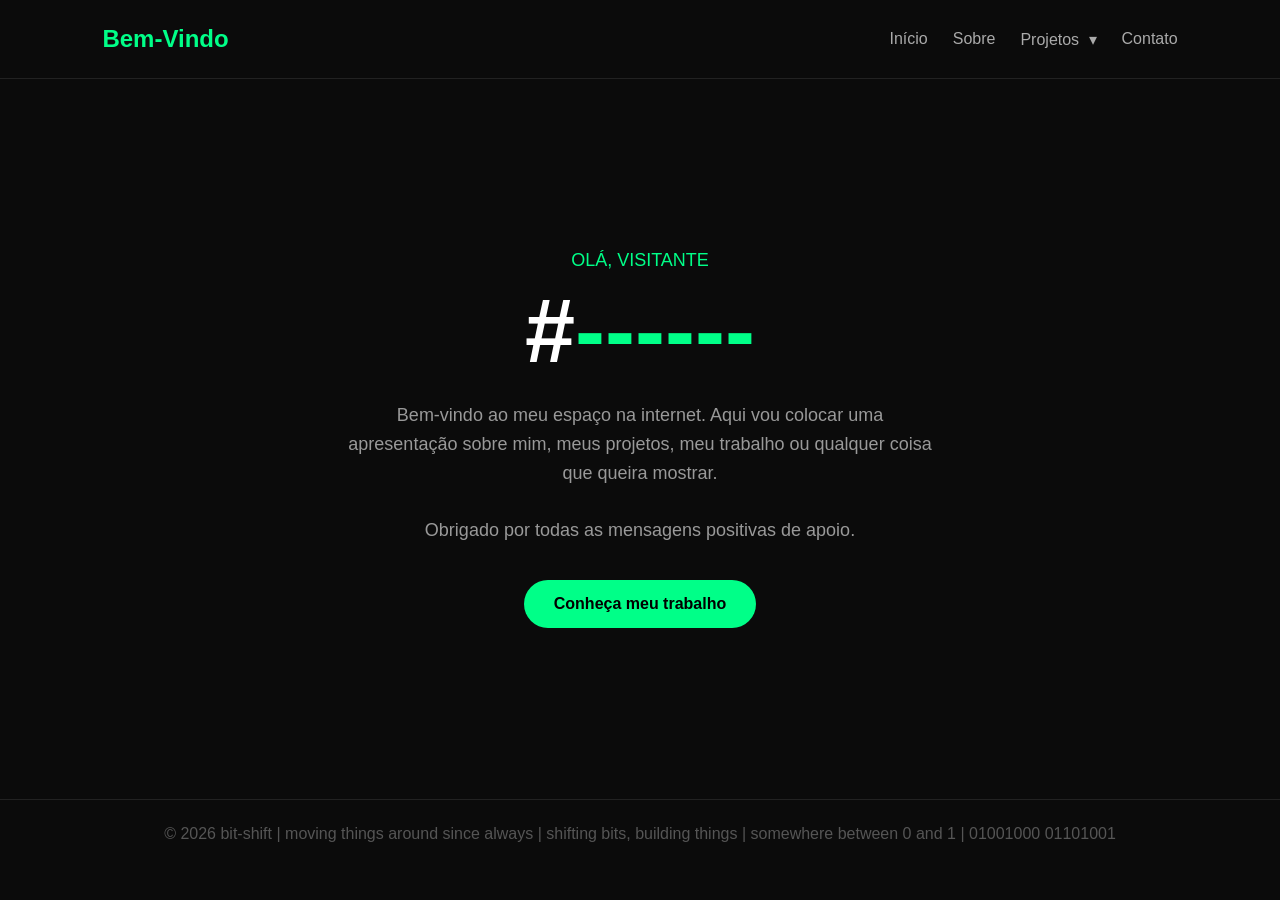
<file: index.html>
<!DOCTYPE html>
<html lang="pt-BR">
<head>
    <meta charset="UTF-8">
    <meta name="viewport" content="width=device-width, initial-scale=1.0">
    
    <link rel="icon" href="/images/favicon.ico">
    <link rel="stylesheet" href="css/index-test-1.css">

    <title>Início</title>
</head>
<body>
    <nav id="menu"></nav>

    <main class="hero">
        <p>OLÁ, VISITANTE</p>
        <h1>#<span id="contador">000000</span></h1>

        <p class="descricao">
            Bem-vindo ao meu espaço na internet.
            Aqui vou colocar uma apresentação sobre mim,
            meus projetos, meu trabalho ou qualquer coisa que queira mostrar.
            <br><br>
            Obrigado por todas as mensagens positivas de apoio.
        </p>
        
        <a class="botao" href="#">
            Conheça meu trabalho
        </a>
    </main>

    <footer id="footer"></footer>
    <script src="components/menu.js"></script>
    <script src="components/footer.js"></script>
    <script>
    const contador = document.getElementById("contador");

    let visitorId = localStorage.getItem("visitor_id");
/*
    if (!visitorId) {
        visitorId = crypto.randomUUID(); //não funcionou no brave, depois eu vejo
        localStorage.setItem("visitor_id", visitorId);
    }
*/
    if (!visitorId) {
        visitorId =
            Date.now().toString(36) +
            Math.random().toString(36).substring(2) +
            Math.random().toString(36).substring(2);

        localStorage.setItem("visitor_id", visitorId);
    }

    fetch(
        `https://test-counter-worker.letsdevapps.workers.dev/count?visitor_id=${encodeURIComponent(visitorId)}`
    )
        .then(response => {
            if (!response.ok) {
                throw new Error(`HTTP ${response.status}`);
            }

            return response.json();
        })
        .then(data => {
            contador.textContent = String(data.visits).padStart(6, "0");
        })
        .catch(error => {
            console.error("Erro ao carregar contador:", error);
            contador.textContent = "------";
        });
    </script>
</body>
</html>
</file>
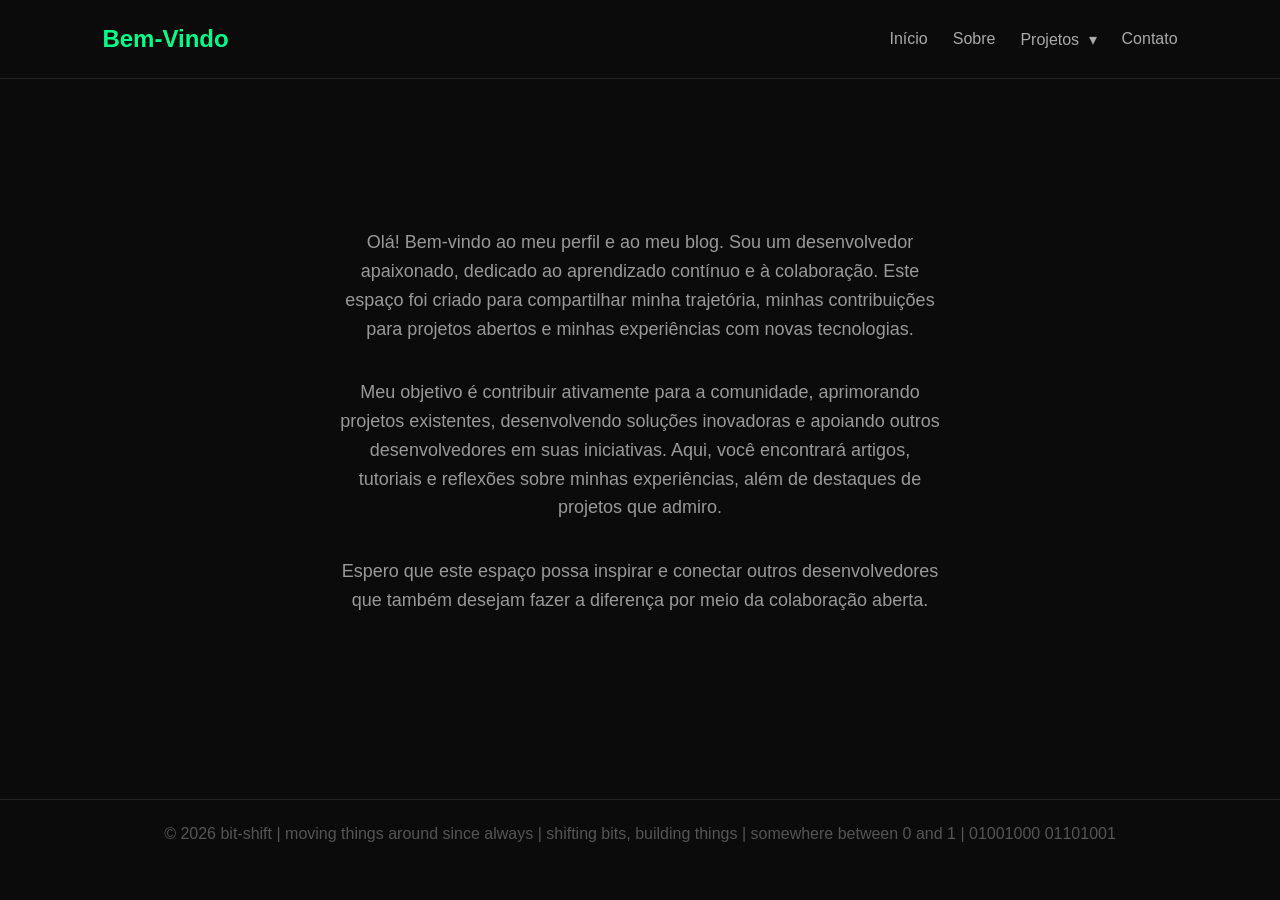
<file: sobre.html>
<!DOCTYPE html>
<html lang="pt-BR">
<head>
    <meta charset="UTF-8">
    <meta name="viewport" content="width=device-width, initial-scale=1.0">
    
    <link rel="icon" href="/images/favicon.ico">
    <link rel="stylesheet" href="css/index-test-1.css">

    <title>Sobre</title>
</head>
<body>
    <nav id="menu"></nav>

    <main class="hero">
       <p class="descricao">Olá! Bem-vindo ao meu perfil e ao meu blog. Sou um desenvolvedor apaixonado, dedicado ao aprendizado contínuo e à colaboração. Este espaço foi criado para compartilhar minha trajetória, minhas contribuições para projetos abertos e minhas experiências com novas tecnologias.</p>
      <p class="descricao">Meu objetivo é contribuir ativamente para a comunidade, aprimorando projetos existentes, desenvolvendo soluções inovadoras e apoiando outros desenvolvedores em suas iniciativas. Aqui, você encontrará artigos, tutoriais e reflexões sobre minhas experiências, além de destaques de projetos que admiro.</p>
      <p class="descricao">Espero que este espaço possa inspirar e conectar outros desenvolvedores que também desejam fazer a diferença por meio da colaboração aberta.</p>
    </main>

    <footer id="footer"></footer>
    <script src="components/menu.js"></script>
    <script src="components/footer.js"></script>
</body>
</html>
</file>
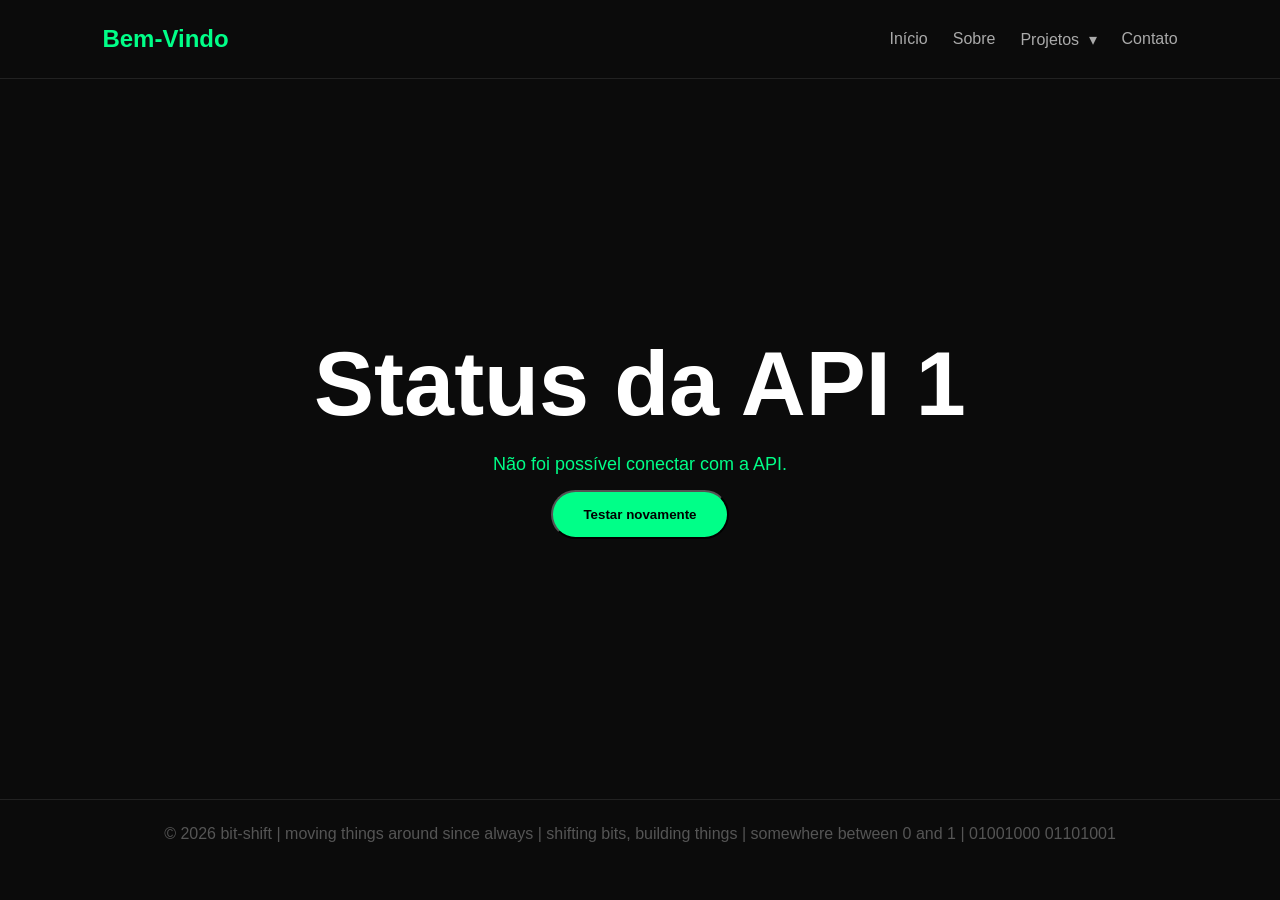
<file: projetos/api1.html>
<!DOCTYPE html>
<html lang="pt-BR">
<head>
    <meta charset="UTF-8">
    <meta name="viewport" content="width=device-width, initial-scale=1.0">
    
    <link rel="icon" href="../images/favicon.ico">
    <link rel="stylesheet" href="../css/index-test-1.css">

    <title>API 1</title>
</head>
<body>
    <nav id="menu"></nav>

    <main class="hero">
      <h1>Status da API 1</h1>

      <p id="status">Verificando conexão...</p>

      <button class="botao" id="testar-api">
          Testar novamente
      </button>
    </main>

    <footer id="footer"></footer>
    <script src="../components/menu.js"></script>
    <script src="../components/footer.js"></script>
    <script src="api1.js"></script>
</body>
</html>
</file>
<file: css/index-test-1.css>
/* ===== CONFIGURAÇÕES GERAIS ===== */
* {
  margin: 0;
  padding: 0;
  box-sizing: border-box;
}

body {
  font-family: Arial, sans-serif;
  background: #0b0b0b;
  color: white;
  min-height: 100vh;
}

/* ===== MENU ===== */
nav {
  display: flex;
  justify-content: space-between;
  align-items: center;
  padding: 25px 8%;
  border-bottom: 1px solid #222;
}

.logo {
  font-size: 24px;
  font-weight: bold;
  color: #00ff88;
}

nav a {
  color: #aaa;
  text-decoration: none;
  margin-left: 25px;
  transition: 0.3s;
}

nav a:hover {
  color: #00ff88;
}

/* Menu */
.menu {
  display: flex;
  align-items: center;
}

/* Projetos */
.dropdown {
  position: relative;
}

/* Lista que aparece */
.dropdown-menu {
  display: none;
  position: absolute;
  top: 100%;
  right: 0;
  background: #111;
  border: 1px solid #222;
  min-width: 180px;
  padding: 10px 0;
  z-index: 100;
}

/* Links dentro do submenu */
.dropdown-menu a {
  display: block;
  margin: 0;
  padding: 10px 20px;
  white-space: nowrap;
}

/* Mostra ao passar o mouse */
.dropdown:hover .dropdown-menu {
  display: block;
}

.arrow {
  display: inline-block;
  margin-left: 5px;
  transition: transform 0.3s ease;
}

.dropdown:hover .arrow {
  transform: rotate(180deg);
}

/* ===== PARTE PRINCIPAL ===== */

.hero {
  min-height: 80vh;

  display: flex;
  flex-direction: column;
  justify-content: center;
  align-items: center;

  text-align: center;

  padding: 40px 20px;
}

.hero p {
  color: #00ff88;
  font-size: 18px;
  margin-bottom: 15px;
}

.hero h1 {
  font-size: clamp(45px, 8vw, 90px);
  line-height: 1;
  margin-bottom: 25px;
}

.hero h1 span {
  color: #00ff88;
}

.hero .descricao {
  max-width: 600px;
  color: #999;
  font-size: 18px;
  line-height: 1.6;
  margin-bottom: 35px;
}

/* ===== BOTÃO ===== */

.botao {
  display: inline-block;

  background: #00ff88;
  color: #000;

  padding: 15px 30px;

  border-radius: 30px;

  text-decoration: none;
  font-weight: bold;

  transition: 0.3s;
}

.botao:hover {
  transform: translateY(-4px);
  box-shadow: 0 10px 30px rgba(0, 255, 136, 0.25);
}

/* ===== RODAPÉ ===== */

footer {
  text-align: center;
  padding: 25px;
  color: #555;
  border-top: 1px solid #222;
}

/* ===== CELULAR ===== */

@media (max-width: 600px) {

  nav {
      padding: 20px;
  }

  nav div:last-child {
      display: none;
  }

  .hero {
      min-height: 75vh;
  }
}
</file>
